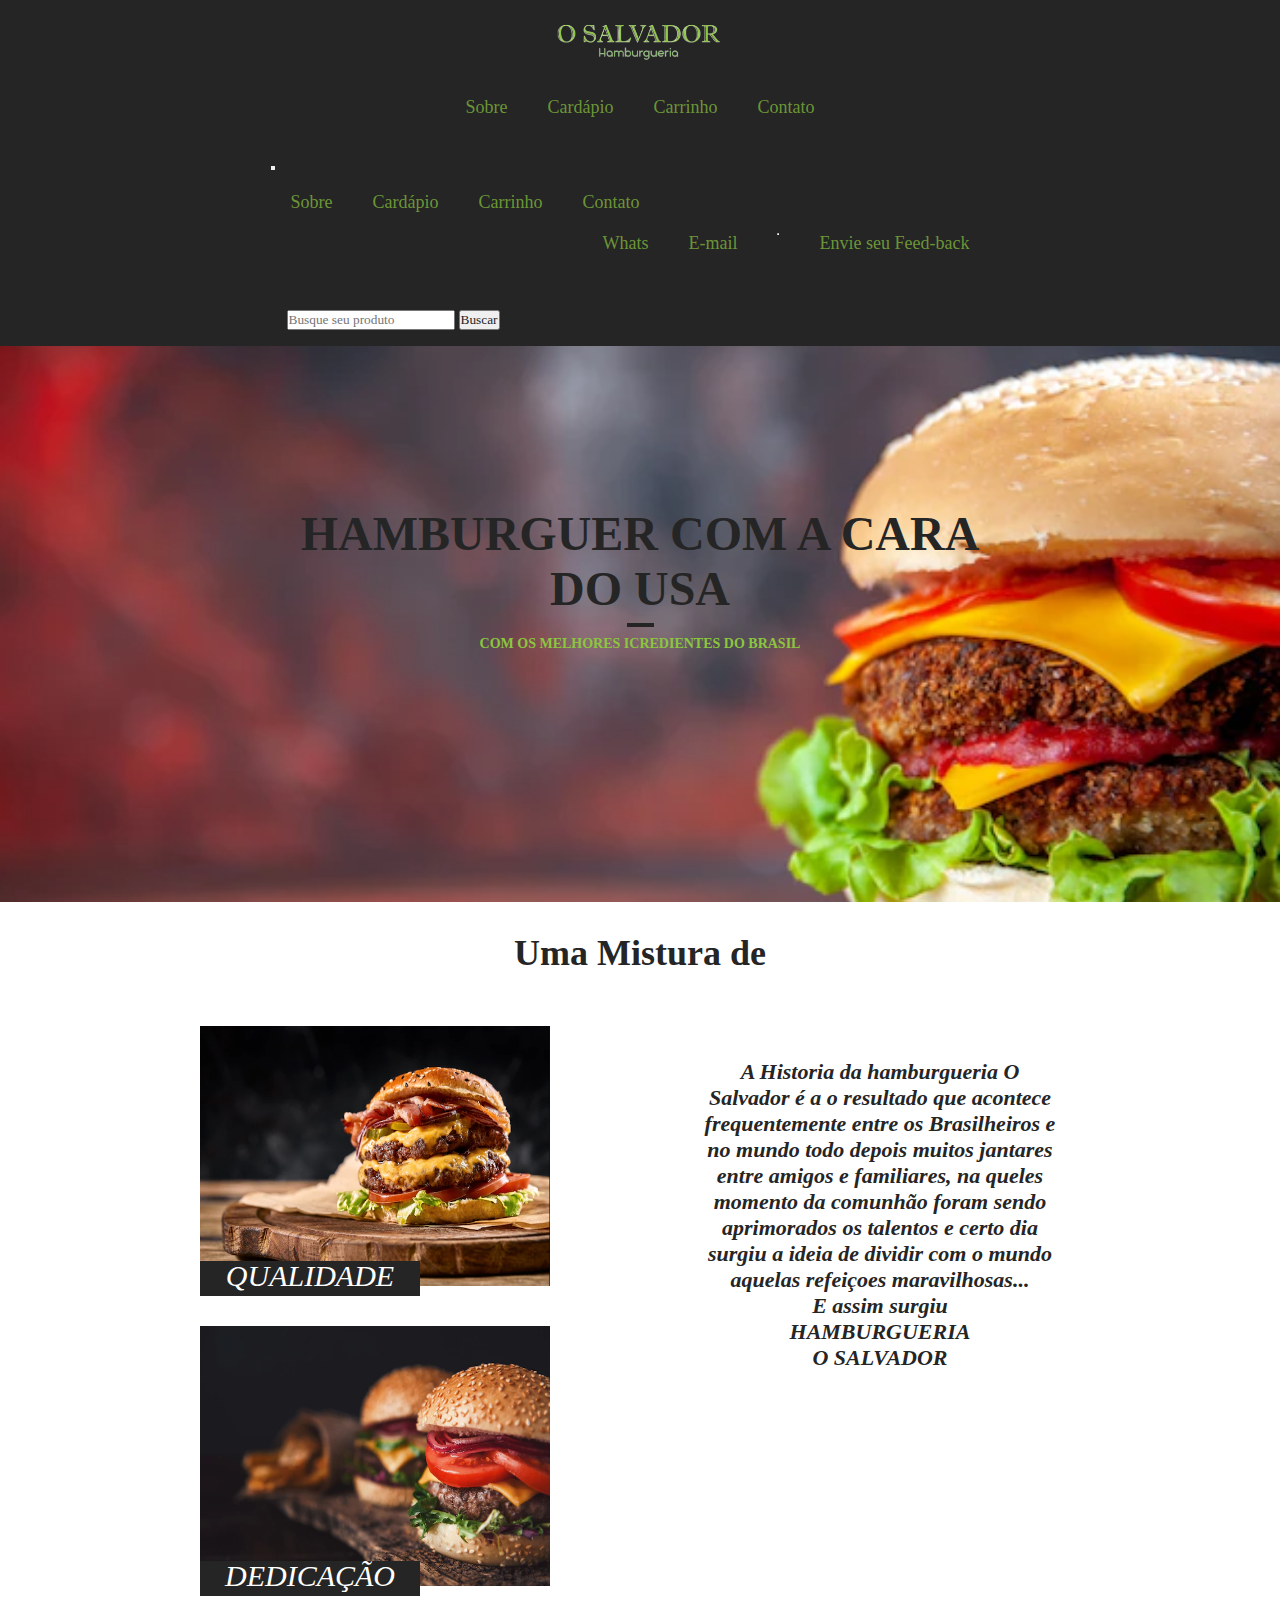
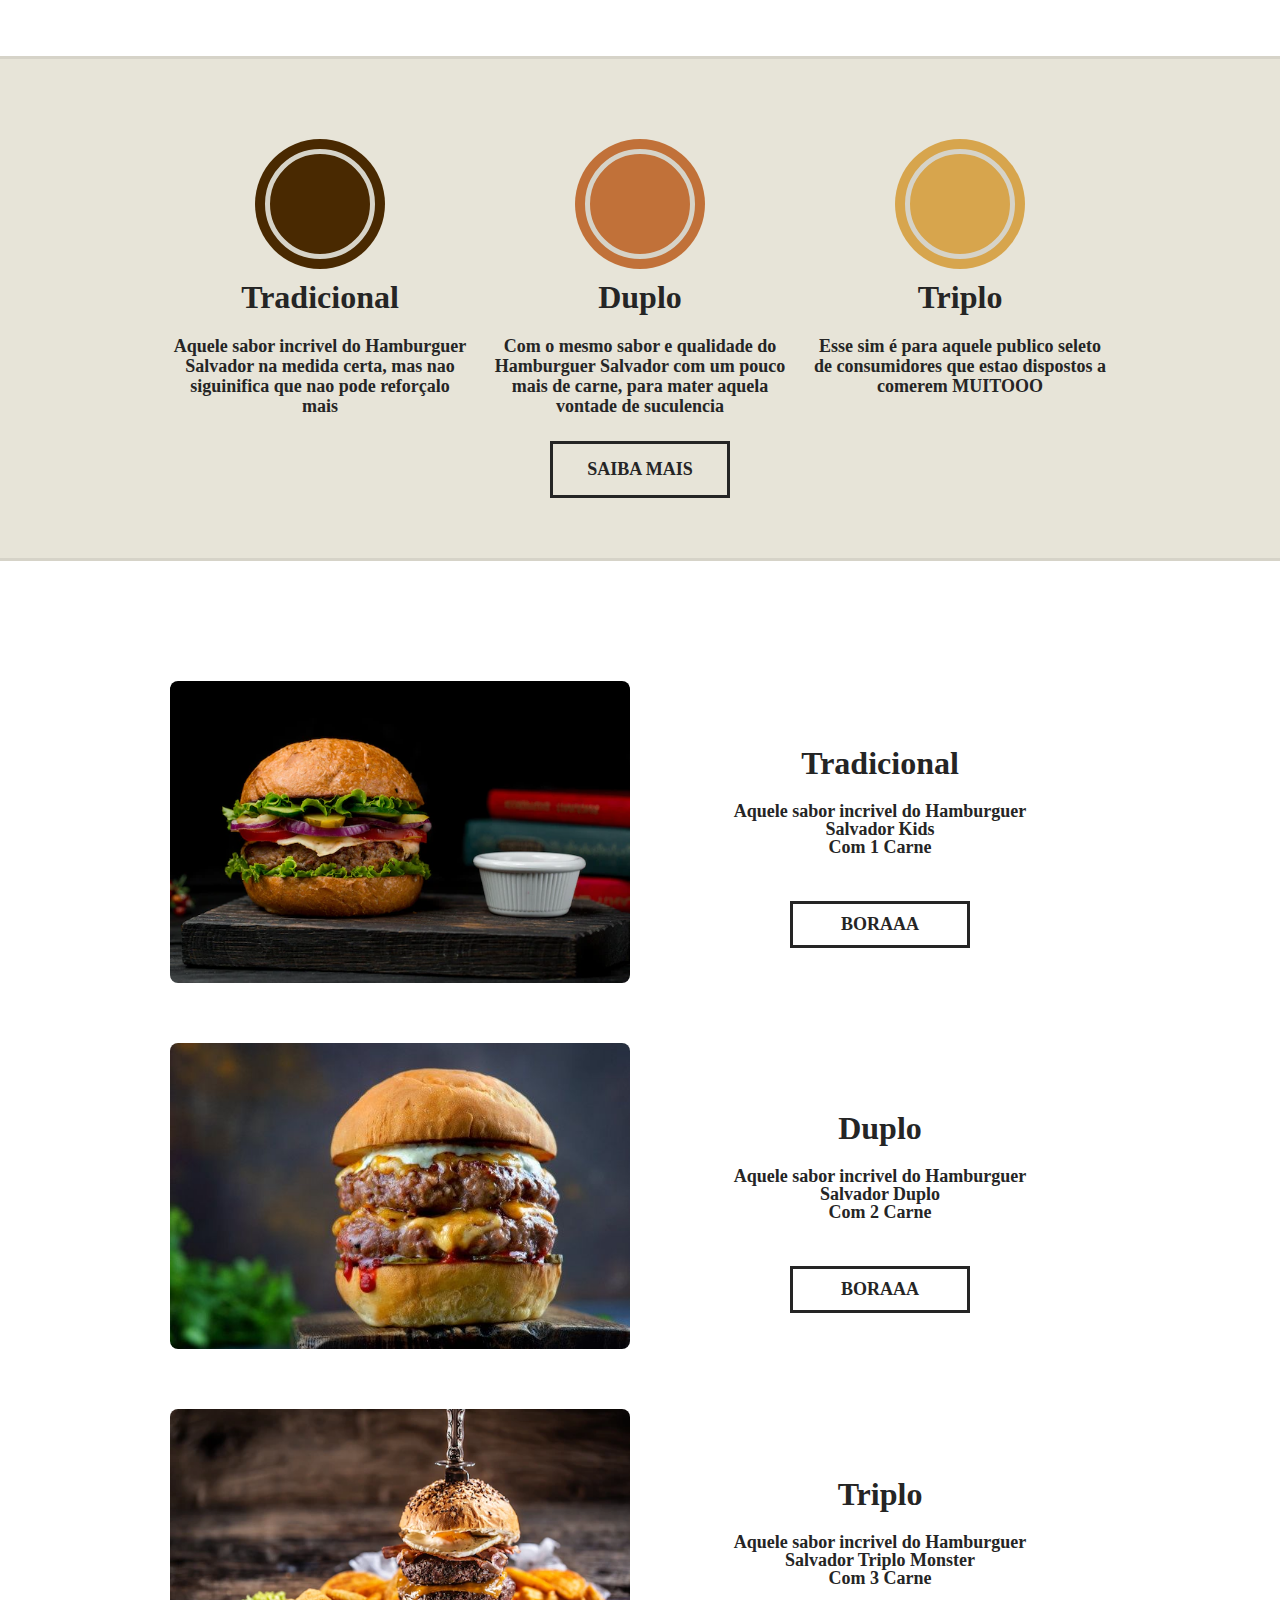
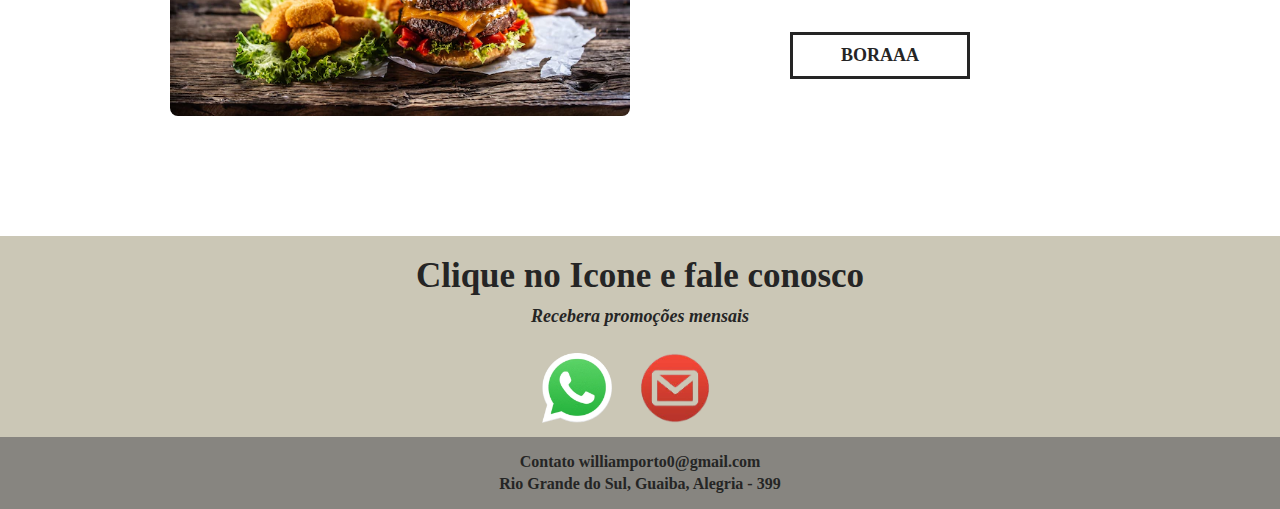
<file: index.html>
<!DOCTYPE html>
<html lang="en">
<head>
	<title>O Salvador</title>
	<meta charset="UTF-8">
	<meta http-equiv="X-UA-Compatible" content="IE=edge">
	<meta name="viewport" content="width=device-width, initial-scale=1.0">
	<link rel="stylesheet" href="style.css">
	<link rel="shortcut icon" href="Img/icone.png">
	<link href="https://cdn.jsdelivr.net/npm/bootstrap@5.2.2/dist/css/bootstrap.min.css" rel="stylesheet" integrity="sha384-Zenh87qX5JnK2Jl0vWa8Ck2rdkQ2Bzep5IDxbcnCeuOxjzrPF/et3URy9Bv1WTRi" crossorigin="anonymous">
</head>
<body>
	<header>
		<section class="navbar navbar-dark bg-dark fixed-top">

			<div class="container-fluid">
				<a class="header-logo" href="index.html">
					<img src="img/Logo-verde.png" alt="Logo">
				</a>

				<nav>
					<ul class="flex">
						<li><a href="#sobre">Sobre</a></li>
						<li><a href="produtos.html">Cardápio</a></li>
						<li><a href="carrinho.html">Carrinho</a></li>
						<li><a href="#contato">Contato</a></li>
					</ul>
				</nav>

				<button class="navbar-toggler" type="button" data-bs-toggle="offcanvas" data-bs-target="#offcanvasDarkNavbar" aria-controls="offcanvasDarkNavbar">
				<span class="navbar-toggler-icon"></span>
				</button>
				<div class="offcanvas offcanvas-end text-bg-dark" tabindex="-1" id="offcanvasDarkNavbar" aria-labelledby="offcanvasDarkNavbarLabel">
				<div class="offcanvas-header">
					<h5 class="offcanvas-title" id="offcanvasDarkNavbarLabel">O Salvador</h5>
					<button type="button" class="btn-close btn-close-white" data-bs-dismiss="offcanvas" aria-label="Close"></button>
				</div>
				<div class="offcanvas-body">
					<ul class="navbar-nav justify-content-end flex-grow-1 pe-3">
					<li class="nav-item">
						<a class="nav-link active" aria-current="page" href="#sobre">Sobre</a>
					</li>
					<li class="nav-item">
						<a class="nav-link" href="produtos.html">Cardápio</a>
					</li>
					<li class="nav-item">
						<a class="nav-link" href="carrinho.html">Carrinho</a>
					</li>
					<li class="nav-item dropdown">
						<a class="nav-link dropdown-toggle" href="#" role="button" data-bs-toggle="dropdown" aria-expanded="false">
						Contato
						</a>
						<ul class="dropdown-menu dropdown-menu-dark">
						<li><a class="dropdown-item" href="https://api.whatsapp.com/send?phone=5551990195441" target="_blank">Whats</a></li>
						<li><a class="dropdown-item" href="mailto:williamporto0@gmail.com">E-mail</a></li>
						<li>
							<hr class="dropdown-divider">
						</li>
						<li><a class="dropdown-item" href="mailto:williamporto0@gmail.com">Envie seu Feed-back</a></li>
						</ul>
					</li>
					</ul>
					<form class="d-flex mt-3" role="search">
					<input class="form-control me-2" type="search" placeholder="Busque seu produto" aria-label="Itens">
					<button class="btn btn-success" type="submit">Buscar</button>
					</form>
				</div>
				</div>
			</div>
		</section>
	</header>
	
	<main>
		<h1>Hamburguer com a cara<br>do USA</h1>
		<p>Com os melhores icredientes do Brasil</p>
	</main>
	
	<section  class="section-container" id="sobre">
		<h2>Uma Mistura de</h2>
		<div class="container1">
			<div class="container-item">
				<img src="img/3.png">
				<h3>Qualidade</h3>
			</div>
			<div class="container-item">
				<img src="img/2 (2).jpg">
				<h3>Dedicação</h3>
			</div>
			<div class="centralizar">
				<p>
					A Historia da hamburgueria O Salvador é a o resultado que acontece frequentemente entre os Brasilheiros e no mundo todo depois muitos jantares entre amigos e familiares,
					na queles momento da comunhão foram sendo aprimorados os talentos e certo dia surgiu a ideia de dividir com o mundo aquelas refeiçoes maravilhosas...<br>
					E assim surgiu<br>  HAMBURGUERIA  <br>O SALVADOR
				</p>
			</div>
		
		</div>
	</section>
	
	<section class="produtos">
		<div class="produtos-container">
			<div class="produtos-item">
				<h2 class="produtos-paulista">Tradicional</h2>
				<p>Aquele sabor incrivel do Hamburguer Salvador na medida certa, mas nao siguinifica que nao pode reforçalo mais</p>
			</div>
			<div class="produtos-item">
				<h2 class="produtos-carioca">Duplo</h2>
				<p>Com o mesmo sabor e qualidade do Hamburguer Salvador com um pouco mais de carne, para mater aquela vontade de suculencia</p>
			</div>
			<div class="produtos-item">
				<h2 class="produtos-mineiro">Triplo</h2>
				<p>Esse sim é para aquele publico seleto de consumidores que estao dispostos a comerem MUITOOO</p>
			</div>
		</div>
		<a class="produto-btn" href="produtos.html">Saiba Mais</a>
	</section>
	
	<section class="locais">
		<div class="locais-item">
			<img src="img/fundo2.png" alt="Hamburguer ">
			<div>
				<h2>Tradicional</h2>
				<p>Aquele sabor incrivel do Hamburguer Salvador Kids <br> Com 1 Carne</p>
				<a class="produto-btn" href="#">BORAAA</a>
			</div>
		</div>
		
		<div class="locais-item">
			<img src="img/Hamburguer2.jpg" alt="Hamburguer ">
			<div>
				<h2>Duplo</h2>
				<p>Aquele sabor incrivel do Hamburguer Salvador Duplo <br> Com 2 Carne</p>
				<a class="produto-btn" href="#">BORAAA</a>
			</div>
		</div>
		
		<div class="locais-item">
			<img src="img/hamburguer-triplo.jpg" alt="Hamburguer">
			<div>
				<h2>Triplo</h2>
				<p>Aquele sabor incrivel do Hamburguer Salvador Triplo Monster <br> Com 3 Carne</p>
				<a class="produto-btn" href="#">BORAAA</a>
			</div>
		</div>
	
	</section>
	
	<section class="assine" id="contato">
		<div class="assine-container">
			<div class="assine-info">
				<h2>Clique no Icone e fale conosco</h2>
				<p>Recebera promoções mensais</p>
			</div>
		</div>
			<div class="whats">
				<a href="https://api.whatsapp.com/send?phone=5551990195441" target="_blank">
					<img class="img-whats" src="img/whats.png"></img>
				</a>
				<a  href="mailto:williamporto0@gmail.com">
					<img class="img-whats2" src="img/email.png"></img>
				</a>
			</div>
	</section>
	
	<footer>
		<div class="footer-container">
			<p>Contato williamporto0@gmail.com </p>
			<p>Rio Grande do Sul, Guaiba, Alegria - 399 </p>			
		</div>
	</footer>
	
</body>
<script src="https://cdn.jsdelivr.net/npm/bootstrap@5.2.2/dist/js/bootstrap.bundle.min.js" integrity="sha384-OERcA2EqjJCMA+/3y+gxIOqMEjwtxJY7qPCqsdltbNJuaOe923+mo//f6V8Qbsw3" crossorigin="anonymous"></script>

</html>
</file>
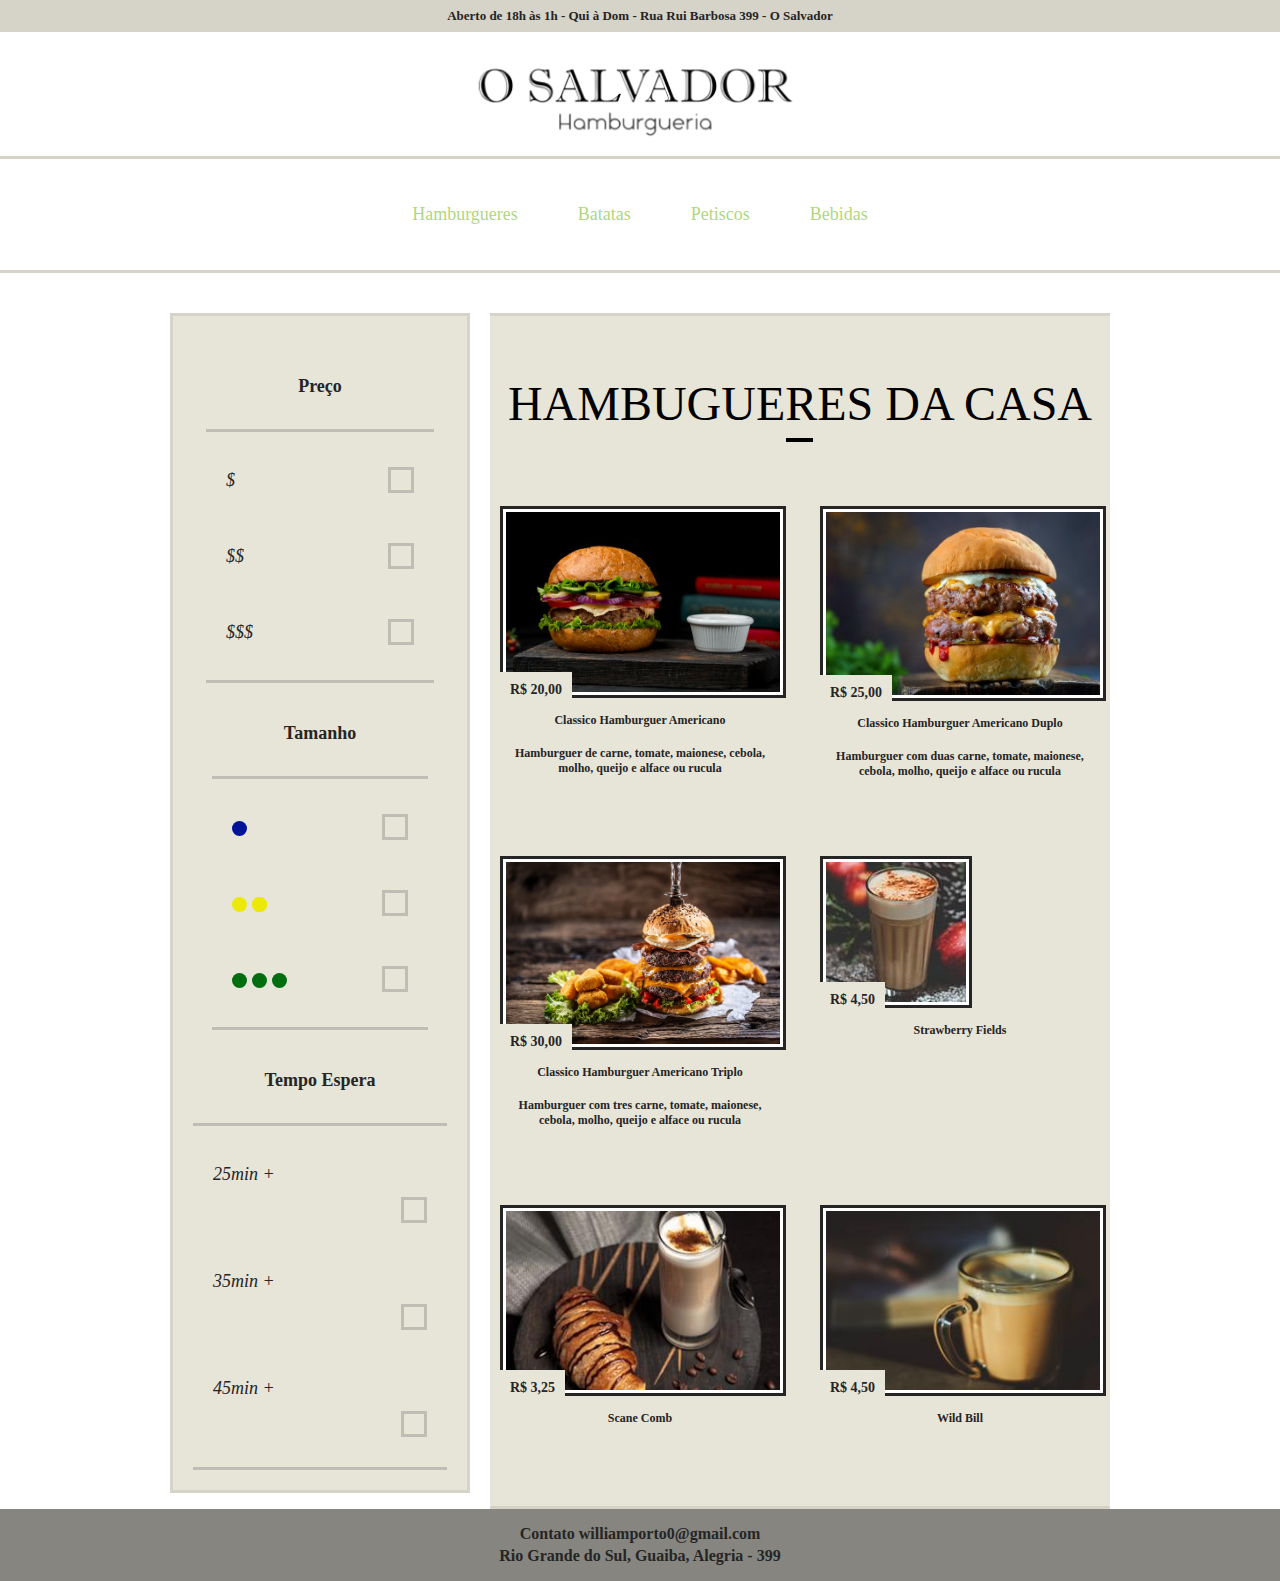
<file: produtos.html>
<!DOCTYPE html>
<html>
<head>
	<title>Cardápio</title>
	<meta charset="utf-8">
	<meta name="viewport" content="width=device-width, initial-scale=1, shrink-to-fit=no">
	<link rel="stylesheet" type="text/css" href="style.css">
	<link rel="shortcut icon" href="Img/icone.png">
</head>
<body>
	
	<section>
		<div class="header-informacoes">
			<p>Aberto de 18h às 1h - Qui à Dom  - Rua Rui Barbosa 399 - O Salvador</p>
		</div>
		<a class="header-logo2" href="index.html">
			<img src="img/Logo-Preto.png" alt="logo">
		</a>
		<nav class="header-menu">
			<ul>
				<li><a href="#">Hamburgueres</a></li>
				<li><a href="#">Batatas</a></li>
				<li><a href="#">Petiscos</a></li>
				<li><a href="#">Bebidas</a></li>
			</ul>
		</nav>
	</section>
	
	<div class="flex">
		<nav class="filtro flex-item-4">
			<h2>Preço</h2>
			<ul>
				<li>$</li>
				<li>$$</li>
				<li>$$$</li>
			</ul>
			<h2>Tamanho</h2>
			<ul class="sabor">
				<li><span class="sabor-3">Tradicional</span></li>
				<li><span class="sabor-4">Duplo</span></li>
				<li><span class="sabor-5">Triplo</span></li>
			</ul>
			<h2>Tempo Espera</h2>
			<ul>
				<li>25min +</li>
				<li>35min +</li>
				<li>45min +</li>
			</ul>
		</nav>
		
		<section class="produtos flex-item-8">
			<h1>Hambugueres da Casa</h1>
			<ul class="flex-row">
				<li class="flex-item-6">
					<img src="img/fundo2.png" alt="Hamburguer 1">
					<span>R$ 20,00</span>
					<h2>Classico Hamburguer Americano</h2><br>
					<h2>Hamburguer de carne, tomate, maionese, cebola, molho, queijo e alface ou rucula </h2>
				</li>
				
				<li class="flex-item-6">
					<img src="img/Hamburguer2.jpg" alt="Hamburguer 1">
					<span>R$ 25,00</span>
					<h2>Classico Hamburguer Americano Duplo</h2><br>
					<h2>Hamburguer com duas carne, tomate, maionese, cebola, molho, queijo e alface ou rucula </h2>
				</li>
				
				<li class="flex-item-6">
					<img src="img/hamburguer-triplo.jpg" alt="Hamburguer 1">
					<span>R$ 30,00</span>
					<h2>Classico Hamburguer Americano Triplo</h2><br>
					<h2>Hamburguer com tres carne, tomate, maionese, cebola, molho, queijo e alface ou rucula </h2>
				</li>
				
				<li class="flex-item-6">
					<img src="img/cafe-4.jpg" alt="Café 1">
					<span>R$ 4,50</span>
					<h2>Strawberry Fields</h2>
				</li>
				
				<li class="flex-item-6">
					<img src="img/cafe-5.jpg" alt="Café 1">
					<span>R$ 3,25</span>
					<h2>Scane Comb</h2>
				</li>
				
				<li class="flex-item-6">
					<img src="img/cafe-6.jpg" alt="Café 1">
					<span>R$ 4,50</span>
					<h2>Wild Bill</h2>
				</li>
			</ul>
		</section>
	</div>
	
	<footer class="footer">
		<p>Contato williamporto0@gmail.com</p>
		<p>Rio Grande do Sul, Guaiba, Alegria - 399 </p>
	</footer>
	
</body>
</html>
</file>
<file: style.css>
* {
    padding: 0px;
    margin: 0px;
    font-family: Georgia, serif;
    color: #252525;
    box-sizing: border-box;
}

header {
    background: #252525;
    padding: 0px 0px;
    color: #fff;
    display: flex;
    align-content: center;
    align-items: center;
    justify-content: space-evenly;
}

nav {
    display: flex;
}

ul {
    display: flex;
}

.ul {
    display: block;
}

li {
    padding: 10px;
    list-style: none;
}

a {
	text-decoration: none !important;
	color: #8bc63fb5!important;
    cursor: pointer;
    font-size: 18px;
    list-style: none;
}

.flex{
	display: flex !important;
	margin-bottom: 0px !important;
}

li{
	margin: 10px;
    padding: 10px;
    list-style: none;
}

main {
    background-image: url(img/fundo.png) ;
    background-position: center;
    background-size: cover;
    padding: 160px 0px 250px;
    text-align: center;
}

.navbar-toggler {
    display: none !important;
}

h1 {
    color: #252525;
    font-size: 48px;
    text-transform: uppercase;
}

h1::after {
    content: "";
    display: block;
    width: 27px;
    height: 4px;
    background: #252525;
    margin: 7px auto;
}

h2 {
    text-align: center;
    font-size: 36px;
    margin-bottom: 22px;
    margin-top: 30px;
}

h3{
    color: #252525;
    font-size: 48px;
    text-transform: uppercase;
}

main p {
    color: #8bc63f;
    font-size: 14px;
    text-transform: uppercase;
    display: inline;
}

p {
    text-align: center;
    display: flex;
    max-width: 460px;
    font-weight: bold;
    font-size: 18px;
    justify-content: center;
}

.section-container{
    display: flex;
    flex-direction: column;
    align-items: center;
}

.centralizar{
    display: flex;
}

.carrinho{
    display: flex;
    justify-content: space-around;
    align-items: center;
}

.container1 {
    max-width: 960px;
    margin: 0 auto;
    padding: 30px;
}

.container::after,
.container::before {
    content: "";
    display: table;
    clear: both;
}

.container-item {
    width: 460px;
    float: left;
    margin: 0 10px;
}

.container-item img {
    display: block;
    height: 260px;
    width: 350px;
}

.container-item h3 {
    font-size: 30px;
    line-height: 20px;
    background: #252525;
    width: 220px;
    color: #fff;
    font-style: italic;
    font-weight: normal;
    text-align: center;
    padding: 5px 0 10px 0;
    margin-top: -25px;
    margin-bottom: 30px;
    position: relative;
}

.container1 p {
    font-size: 22px;
    font-style: italic;
    padding: 33px;
}

.produtos {
    background: #e7e4d8;
    padding: 60px 0;
    border-top: 3px solid #d6d3c8;
    border-bottom: 3px solid #d6d3c8;
}

.produtos2 {
	margin-top: 75px;
	flex: 1;
	padding: 20px 10px;
}

.produtos2 header {
	display: flex;
}

.produtos2 h1 {
	flex-grow: 1;
}

.produtos-container {
    max-width: 960px;
    margin: 0 auto;
    display: flex;
}

.produtos-container::before,
.produtos-container::after {
    content: "";
    display: table;
    clear: both;
}

.produtos-item2 {
    background: #ced4da;
    box-shadow: 0 1px 3px 0 rgb(0 0 0 / 35%);
    margin-top: 20px;
    position: relative;
    display: flex;
}

.produtos-item2 a {
	width: 24px;
	height: 24px;
	overflow: hidden;
	text-indent: -200px;
	position: absolute;
	right: 20px;
	top: 10px;
	background: url('img/edit.svg') no-repeat;
}

.produtos-item2 a:hover {
	background: url('img/edit-hover.svg') no-repeat;
}

.produtos-item2 img {
    width: 310px;
    height: 230px;
}

.produtos-item2 ul {
	padding: 0 20px;
}

.produtos-item2 li {
	padding: 10px 0;
	font-size: 1.125em;
	font-family: Courier, monospace;
	border-bottom: 1px solid #e7e4d8;
}

.produtos-item2 li:last-child {
	border: none;
}

.produtos-item2 span {
	font-weight: bold;
	width: 70px;
	display: inline-block;
}


.produtos-item {
    width: 300px;
    float: left;
    margin: 0 10px 20px 10px;
}


.produtos-item h2 {
    text-align: center;
    font-size: 32px;
    margin-bottom: 20px;
    }

.produtos-item h2::before {
    content: "";
    display: block;
    width: 100px;
    height: 100px;
    background: currentColor;
    border-radius: 50%;
    margin: 20px auto;
    border: 5px solid #d6d3c8;
    box-shadow: 0 0 0 10px currentColor;
}

h2.produtos-paulista::before {
    color: #492901;
}
h2.produtos-carioca::before {
    color: #c17139;
}
h2.produtos-mineiro::before {
    color: #d7a54d;
}

.produtos-item p {
    text-align: center;
    line-height: 20px;
}

.produto-btn {
    color: #252525 !important;
    width: 180px;
    border: 3px solid;
    text-decoration: none;
    display: block;
    font-size: 18px;
    font-weight: bold;
    text-transform: uppercase;
    text-align: center;
    padding: 15px 0;
    margin: 5px auto 0 auto;
}

.produto-btn2 {
    color: #252525 !important;
    width: 290px;
    border: 3px solid;
    text-decoration: none;
    display: block;
    font-weight: bold;
    text-transform: uppercase;
    text-align: center;
    padding: 15px 0;
}

.locais {
    max-width: 960px;
    margin: 0 auto;
    padding: 60px 0;
}

.locais-item {
    display: flex;
    clear: both;
    margin: 60px auto;
    overflow: hidden;
}

.locais-item img {
    width: 460px;
    display: block;
    float: left;
    border-radius: 8px;
    margin: 0 10px;
}

.locais-item div {
    width: 460px;
    float: left;
    margin: 0 10px;
    display: flex;
    justify-content: center;
    align-items: center;
    flex-direction: column;
}

.locais-item h2 {
    font-size: 32px;
    margin-bottom: 20px;
    text-align: left;
}

.locais-item p {
    max-width: 320px;
    line-height: 18px;
    margin-bottom: 40px;
}

.locais-item a {
    font-size: 18px;
    text-transform: uppercase;
    text-decoration: none;
    border: 3px solid;
    padding: 10px 20px;
}

.assine {
    display: flex;
    background-color: #cbc7b6;
    padding: 20px 0px 2px;
    justify-content: center;
    flex-direction: column;
    align-items: center;
}

.assine-container {
    max-width: 960px;
    margin: 0 auto;
    display: flex;
    justify-content: center;
    align-items: center;
    flex-direction: column;
}

.assine-container::after,
.assine-container::before {
    content: "";
    display: table;
    clear: both;
}

.assine-info {
    display: flex;
    justify-content: center;
    flex-direction: column;
    align-items: center;
}

.assine-info h2{
    text-align: center;
    font-size: 35px;
    margin-bottom: 10px;
    margin-top: 0px;
}

.assine-info p {
    font-style: italic;
    margin-bottom: 20px;
}

form {
    margin: 16px;
}

footer {
    display: flex;
    background-color: #878580;
    padding: 14px 4px;
    align-items: center;
    justify-content: center;
}

.footer{
    display: flex;
    background-color: #878580;
    padding: 14px 4px;
    align-items: center;
    justify-content: center;
    flex-direction: column;
}

.footer-container {
    display: flex;
    justify-content: center;
    align-items: center;
    flex-direction: column;
}

.footer-container::after,
.footer-container::before {
    content: "";
    display: table;
    clear: both;
}

footer p {
    line-height: 22px;
    font-size: 16px;
}

footer img {
    margin: 14px;
}

/*  Flex */

.flex {
	max-width: 960px;
	margin: 0 auto;
	display: flex;
	flex-wrap: wrap;
}

.flex-row {
	margin-left: -10px;
	margin-right: -10px;
	display: flex;
	flex-wrap: wrap;
}

.flex-item-4, .flex-item-6, .flex-item-8 {
	margin-left: 10px;
	margin-right: 10px;
	align-self: flex-start;
}

.flex-item-4 {
	flex: 0 0 calc(33.333% - 20px);
	max-width: calc(33.333% - 20px);
}

.flex-item-6 {
	flex: 0 0 calc(50% - 20px);
	max-width: calc(50% - 20px);
}

.flex-item-8 {
    display: flex;
    flex: 0 0 calc(66.666% - 20px);
    max-width: calc(66.666% - 20px);
    flex-direction: column;
    flex-wrap: wrap;
    align-items: center;
}

.flex-item-8 h1::after{
    background: #000;
}

.fixed-top {
    padding: 0px!important;
}

.filtro {
    display: flex;
    background: #e7e4d8;
    border: 3px solid #d6d3c8;
    padding: 20px;
    flex-direction: column;
    align-items: center;
}

.whats{
    width: 70px;
    margin: 4px;
    height: 80px;
    display: flex;
    align-items: center;
    justify-content: center;
}

.img-whats {
    transition: all 0.4s ease 0s;
    height: 70px;
    width: 70px;
}
.img-whats:hover {
    height: 77px;
    width: 77px;
}

.img-whats2 {
    transition: all 0.4s ease 0s;
    height: 70px;
}

.img-whats2:hover {
    height: 77px;
}

/* Menu Produtos */

.header-informacoes  {
    display: flex;
    background: #d6d3c8;
    padding: 8px 0;
    text-align: center;
    justify-content: center;
}

.header-informacoes p {
    font-size: 13px;
}

.header-logo img {
    width: 180px;
    display: block;
    margin: 14px auto;
}

.header-logo2 img {
    width: 350px;
    display: block;
    margin: 14px auto;
}

.header-menu {
    display: flex;
    border-top: 3px solid #d6d3c8;
    border-bottom: 3px solid #d6d3c8;
    margin-bottom: 40px;
    padding: 20px 0;
    justify-content: center;
}

.header-menu li {
	display: inline-block;
}

.header-menu li a {
	display: block;
	padding: 5px 10px 5px 0;
	text-decoration: none;
	color: #252525;
	font-size: 1.125em;
}

.header-menu li a::before {
	content: '';
	padding-right: 10px;
}

.header-menu li:first-child a::before {
	content: '';
}


.filtro h2 {
	font-size: 1.125em;
	padding: 10px 0
}

.filtro ul {
    display: flex;
    border-top: 3px solid #c0beb4;
    border-bottom: 3px solid #c0beb4;
    padding: 10px 0;
    justify-content: center;
    flex-direction: column;
    align-content: center;
}

.filtro li {
	font-style: italic;
	font-size: 1.125em;
	line-height: 2;
}

.filtro li::after {
	content: '';
	display: block;
	width: 20px;
	height: 20px;
	border: 3px solid #c0beb4;
	float: right;
	margin-top: 5px;
    margin-left: 135px;
}

.sabor {
	overflow: hidden;
}

.sabor span {
	text-indent: -200px;
	display: inline-block;
	width: 15px;
	height: 15px;
	background: currentColor;
	border-radius: 50%;
	vertical-align: middle;
}

.sabor-3 {
	color: #011199;
	box-shadow: 0px 0 0 0 currentColor,
							0px 0 0 0 currentColor;
}

.sabor-4 {
	color: #ece909;
	box-shadow: 20px 0 0 0 currentColor,
							20px 0 0 0 currentColor,
							20px 0 0 0 currentColor;
}

.sabor-5 {
	color: #006e0f;
	box-shadow: 00px 0 0 0 currentColor,
							0px 0 0 0 currentColor,
							20px 0 0 0 currentColor,
							40px 0 0 0 currentColor;
}

/*PRODUTOS*/

.produtos h1 {
    font-weight: normal;
    color: black;
}

.produtos li img {
	display: block;
	max-width: 100%;
	border: 3px solid #fff;
	box-shadow: 0 0 0 3px #252525;
	margin: 40px 3px 0 3px;
}

.produtos li span {
	background: #e7e4d8;
	padding: 10px;
	font-size: 0.875em;
	font-weight: bold;
	position: relative;
	top: -15px;;
}

.produtos li h2 {
    font-size: 12px;
    margin: initial;
}

.produtos header {
	display: flex;
}

@media (max-width: 940px)  {

    .produtos-item2  {
		flex-direction: column;
	}

    .produtos2 header {
		display: flex;
		align-items: center;
		justify-content: center;
		flex-direction: column;
	}

    .produtos header {
		display: flex;
		align-items: center;
		justify-content: center;
		flex-direction: column;
	}

    nav {
        display: none !important;
    }

    .navbar-toggler {
        display: block !important;
    }

    .filtro {
		display: none;
	}

    .flex {
		max-width: 300px;
		flex-direction: column;
	}

	.flex-item-4, .flex-item-8 {
		margin-left: 0px;
		margin-right: 0px;
		max-width: 100%;
		align-self: auto;
	}

    .container{
        display: flex;
        flex-direction: column;
        padding: 0px;
        align-content: center;
        align-items: center;
    }

    h1{
        font-size: 30px;
    }

    h2 {
        font-size: 25px;
    }

    .container-item {
        width: 300px;
    }

    .container1 p{
        margin-top: 0px;
        font-size: 14px;
        max-width: 340px;
        padding: 20px;
        align-items: center;
    }

    .produtos-container{
        flex-direction: column;
        align-items: center;
    }

    .locais-item{
        flex-direction: column;
        align-items: center;
    }
    .locais-item p {
        margin-bottom: 0px;
    }

    footer p {
        line-height: 17px;
        padding: 0px 0px;
        margin: 3px;
        font-size: 13px;
    }

    footer img{
        margin: 5px;
        width: 92px;
    }

    .locais-item img {
        width: 333px;
    }

    a {
        font-size: 12px;
    }

    .assine {
        padding: 0px;
    }

    .locais {
        padding: 0px;
    }

    .produto-btn {
        width: 137px;
        font-size: 14px;
        padding: 10px 0;
    }

    .produto-btn2 {
        width: 180px;
    }
}

@media (max-width: 614px) {
    .footer-container{
        flex-direction: column;
    }

    footer {
        padding: 10px;
    }

    p{
        font-size:12px; 
    }
}
</file>
